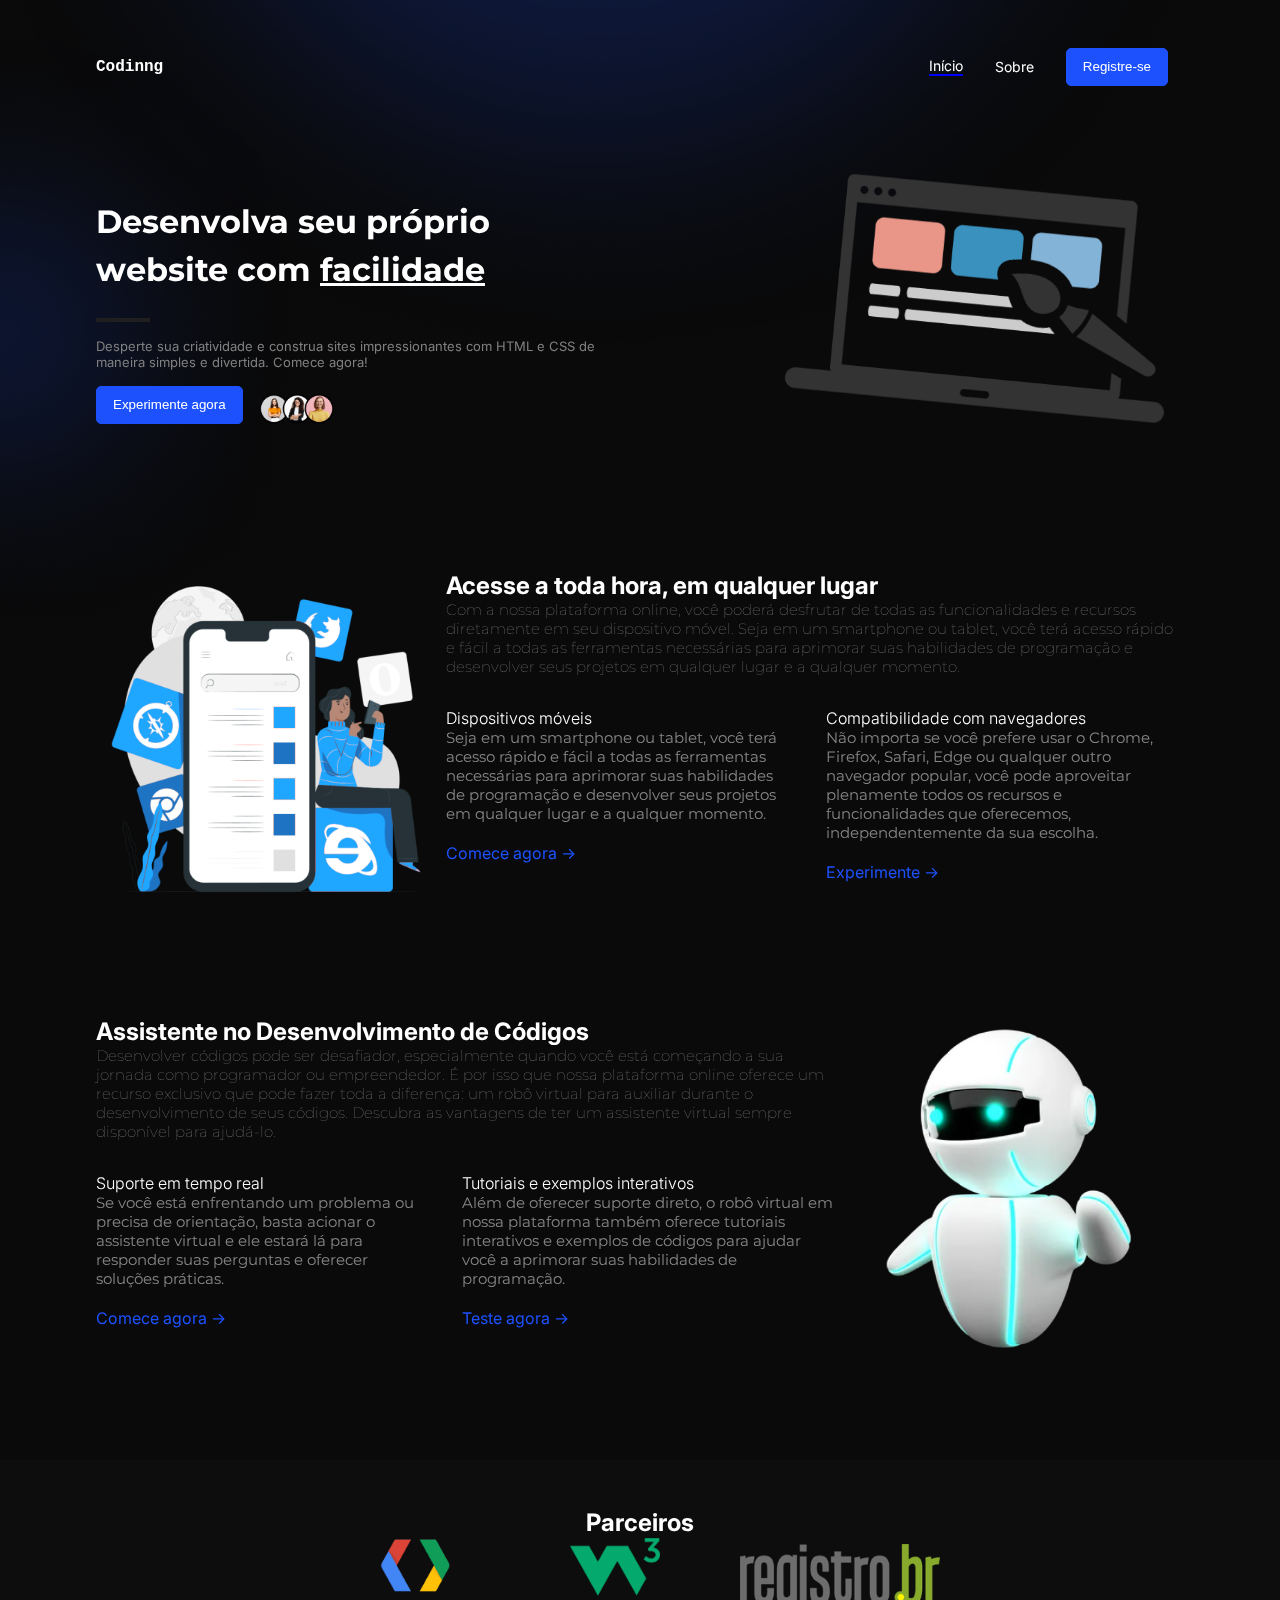
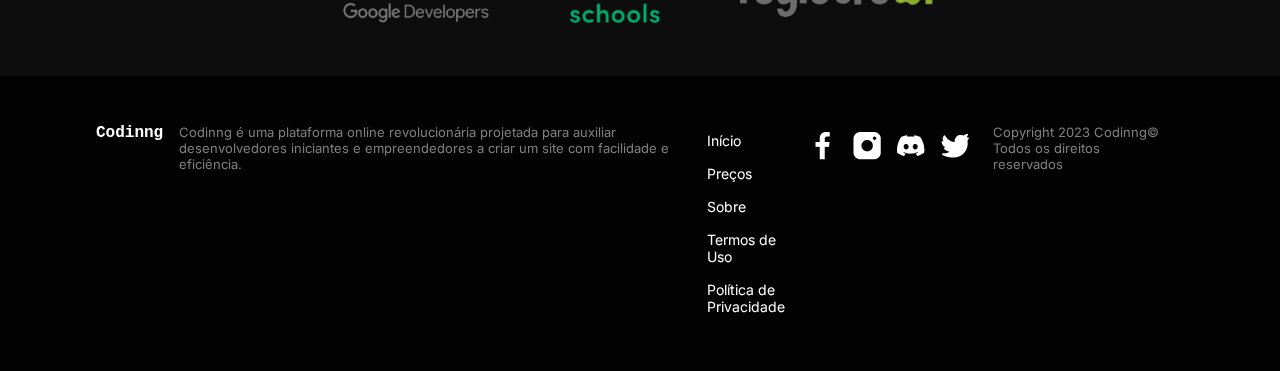
<file: index.html>
<!-- 

    FAETERJ-Rio
    2CAW - Construção de Aplicações Web - Projeto [AV2]
    Codinng - plataforma de auxílio para desenvolvedores iniciantes

    Aluno: Thiago Moreira
    Prof°: Maria Cláudia

    Página 1-3: Index (índice)
    Visualização recomendada: 1920x1080 | 1366x768

-->


<!DOCTYPE html>
<html lang="pt-BR">
<head>
    <meta charset="UTF-8">
    <meta http-equiv="X-UA-Compatible" content="IE=edge">
    <meta name="viewport" content="width=device-width, initial-scale=1.0">
    <link rel="shortcut icon" href="favicon.ico" type="image/x-icon"> <!-- Inserir o favicon -->
    <title>Codinng</title>

    <!-- Implementação de estilos -->
    <link rel="stylesheet" href="assets/css/index.css">

    <!-- Implementação de fontes (Google Fonts) -->
    <link rel="preconnect" href="https://fonts.googleapis.com">
    <link rel="preconnect" href="https://fonts.gstatic.com" crossorigin>
    <link href="https://fonts.googleapis.com/css2?family=Montserrat:wght@500;600;700&display=swap" rel="stylesheet">
    <link href="https://fonts.googleapis.com/css2?family=Inter:wght@400;500;600&display=swap" rel="stylesheet">

    <!-- Definição de estilos (CSS interno) -->
    <style>

        body > *:not(footer, main) {
            padding-inline: 6rem;
        }

        main > section:not(section#parceiros) {
            padding-inline: 6rem;
        }

        input:not(input[type="checkbox"]) {
            padding: 0.3rem 1rem 0.3rem 0.1rem;
            margin-bottom: 1rem;
        }

        span > label[for="termos"] {
            padding-left: 0.5rem;
        }

        span > br {
            margin: 0;
        }

        h3.title-section {
            color: white;
            font-size: 1.5rem;
        }

        p.description-section {
            color: #878787;
            font-weight: lighter;
            font-size: 15px;
        }

        h4 {
            font-size: 1rem;
            color: white;
            font-weight: 300;
        }

        p.description-section, section > section > ul > li > p {
            font-family: Montserrat, sans-serif;
        }

        section#mobilidade, section#assistente {
            margin-block: 6rem;
            display: flex;
            align-items: center;
        }

        li {
            list-style: none;
        }

        section > section > ul > li:nth-child(even) {
            margin-left: 1rem;
        }

        section > section > ul > li:nth-child(odd) {
            margin-right: 1rem;
        }

        section#mobilidade > section > ul, section#assistente > section > ul {
            margin-block: 2rem;
        }

        section#mobilidade > section > ul > li > p, section#assistente > section > ul > li > p {
            color: #878787;
            font-size: 15px;
        }

        section#mobilidade > section > ul > li > a, section#assistente > section > ul > li > a {
            color: #1D51FE;
            margin-block: 0.8rem;
        }

        section#parceiros {
            background-color: #0D0D0D;
            padding: 3rem;
        }

        section#parceiros > h3 {
            font-size: 1.5rem;
            text-align: center;
            margin-inline: 2rem;
            color: white;
        }

        section#parceiros > ul > li {
            margin-inline: 2.5rem;
            list-style: none;
        }

        footer li {
            list-style: none;
            margin-block: 0.5rem;
        }

        footer > ul > li {
            margin-inline: 0.5rem;
        }

        footer > p {
            margin-inline: 1rem;
        }
        
    </style>
</head>
<body>
    <!-- ALERTA: A tag <div> foi utilizada para inserir os elementos de fundo. Por motivos de não ter tag equivalente para a semântica do HTML5, esta tag foi chamada. -->
    <div class="background">
        <img src="assets/background/esfera1.png" alt="Esfera (Background)" class="backgroundSphere">
        <img src="assets/background/esfera2.png" alt="Esfera (Background)" class="backgroundSphere">
    </div>
    <header>
        <nav>
            <h1>Codinng</h1>
            <ul>
                <li><a href="index.html" class="active">Início</a></li>
                <li><a href="about.html">Sobre</a></li>
                <li><button class="buttonRegistrar" onclick="popupRegistrar();">Registre-se</button></li>
            </ul>
        </nav>

        <section style="display: flex;">
            <section id="areaCTA">
                <h2 id="titulo">Desenvolva seu próprio<br>website com <span class="underline">facilidade</span></h2>
                <hr>
                <p class="description">Desperte sua criatividade e construa sites impressionantes com HTML e CSS de maneira simples e divertida. Comece agora!</p>
                <article style="display: flex; flex-wrap: wrap; align-items: flex-end;">
                    <button class="buttonCTA"><a href="editor.html">Experimente agora</a></button>
                    <img src="assets/img/pessoas.png" alt="Usuários" height="30px" style="margin-left: 1rem;">
                </article>
            </section>
            <section id="areaCTA" style="display: flex; align-items: flex-end; justify-content: flex-end;">
                <img src="assets/img/notebook.png" alt="Notebook" width="400px">
            </section>
        </section>
    </header>
    <main>
        <section id="mobilidade" style="display: flex;">
            <img src="assets/img/portabilidade_navegador.png" alt="Portabilidade em navegadores" width="350px">
            <section class="display: flex; flex-direction: column;">
                <h3 class="title-section">Acesse a toda hora, em qualquer lugar</h3>
                <p class="description-section">Com a nossa plataforma online, você poderá desfrutar de todas as funcionalidades e recursos diretamente em seu dispositivo móvel. Seja em um smartphone ou tablet, você terá acesso rápido e fácil a todas as ferramentas necessárias para aprimorar suas habilidades de programação e desenvolver seus projetos em qualquer lugar e a qualquer momento.</p>
                <ul style="display: flex;">
                    <li>
                        <h4>Dispositivos móveis</h4>
                        <p>Seja em um smartphone ou tablet, você terá acesso rápido e fácil a todas as ferramentas necessárias para aprimorar suas habilidades de programação e desenvolver seus projetos em qualquer lugar e a qualquer momento.</p>
                        <br>
                        <a href="editor.html">Comece agora →</a>
                    </li>
                    <li>
                        <h4>Compatibilidade com navegadores</h4>
                        <p>Não importa se você prefere usar o Chrome, Firefox, Safari, Edge ou qualquer outro navegador popular, você pode aproveitar plenamente todos os recursos e funcionalidades que oferecemos, independentemente da sua escolha.</p>
                        <br>
                        <a href="editor.html">Experimente →</a>
                    </li>
                </ul>
            </section>
        </section>
        <section id="assistente" style="display: flex; flex-direction: row-reverse;">
            <img src="assets/img/robo.png" alt="Robô" width="350px">
            <section>
                <h3 class="title-section">Assistente no Desenvolvimento de Códigos</h3>
                <p class="description-section">Desenvolver códigos pode ser desafiador, especialmente quando você está começando a sua jornada como programador ou empreendedor. É por isso que nossa plataforma online oferece um recurso exclusivo que pode fazer toda a diferença: um robô virtual para auxiliar durante o desenvolvimento de seus códigos. Descubra as vantagens de ter um assistente virtual sempre disponível para ajudá-lo.</p>
                <ul style="display: flex;">
                    <li>
                        <h4>Suporte em tempo real</h4>
                        <p>Se você está enfrentando um problema ou precisa de orientação, basta acionar o assistente virtual e ele estará lá para responder suas perguntas e oferecer soluções práticas.</p>
                        <br>
                        <a href="editor.html">Comece agora →</a>
                    </li>
                    <li>
                        <h4>Tutoriais e exemplos interativos</h4>
                        <p>Além de oferecer suporte direto, o robô virtual em nossa plataforma também oferece tutoriais interativos e exemplos de códigos para ajudar você a aprimorar suas habilidades de programação.</p>
                        <br>
                        <a href="editor.html">Teste agora →</a>
                    </li>
                </ul>
            </section>
        </section>
        <section id="parceiros">
            <h3>Parceiros</h3>
            <ul style="display: flex; justify-content: center; align-items: center;">
                <li><img src="assets/img/partners/google_developers.png" alt="Google Developers" width="150px"></li> <!-- Google Developers -->
                <li><img src="assets/img/partners/w3schools.png" alt="W3Schools" width="90px"></li> <!-- W3Schools -->
                <li><img src="assets/img/partners/registro.br.png" alt="Registro.br" width="200px"></li> <!-- Registro.br -->
            </ul>
        </section>
    </main>
    <footer style="display: flex; padding-inline: 6rem; padding-block: 3rem;">
        <h1 id="logo">Codinng</h1>
        <p class="description" style="color: gray; ">Codinng é uma plataforma online revolucionária projetada para auxiliar desenvolvedores iniciantes e empreendedores a criar um site com facilidade e eficiência.</p>

        <nav>
            <ul style="display: flex; flex-direction: column; align-items: flex-start;">
                <li><a href="index.html">Início</a></li>
                <li><a href="#">Preços</a></li>
                <li><a href="#">Sobre</a></li>
                <li><a href="#">Termos de Uso</a></li>
                <li><a href="#">Política de Privacidade</a></li>
            </ul>
        </nav>

        <ul style="display: flex; flex-direction: row;">
            <li><a href="https://www.facebook.com/codinng"><img src="assets/img/icons/facebook.png" alt="Facebook"></a></li>
            <li><a href="https://instagram.com/codinng"><img src="assets/img/icons/instagram.png" alt="Instagram"></a></li>
            <li><a href="https://discord.gg/codinng"><img src="assets/img/icons/discord.png" alt="Discord"></a></li>
            <li><a href="https://twitter.com/codinng"><img src="assets/img/icons/twitter.png" alt="Twitter"></a></li>
        </ul>
        <p style="color: gray; font-size: 13px;">Copyright 2023 Codinng&copy; Todos os direitos reservados</p>
    </footer>
    <script src="assets/js/scripts.js"></script>
</body>
</html>
</file>
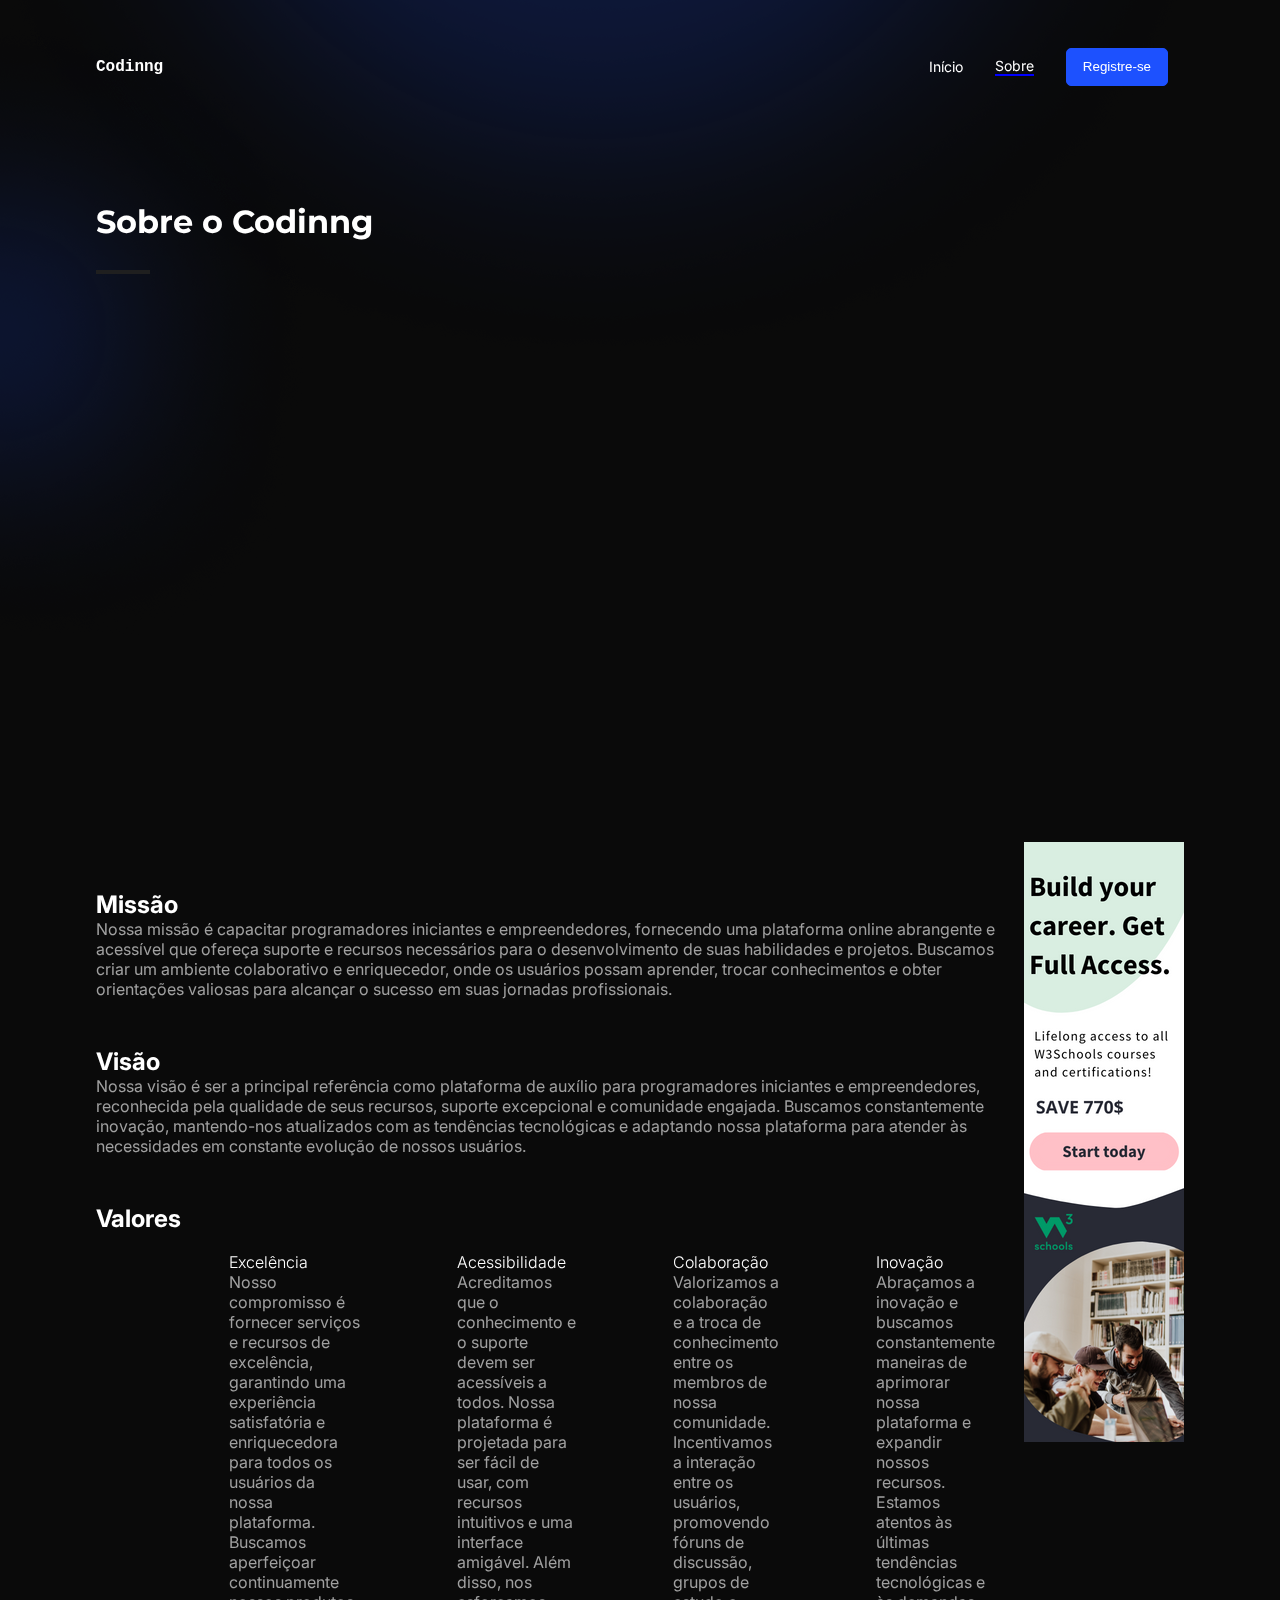
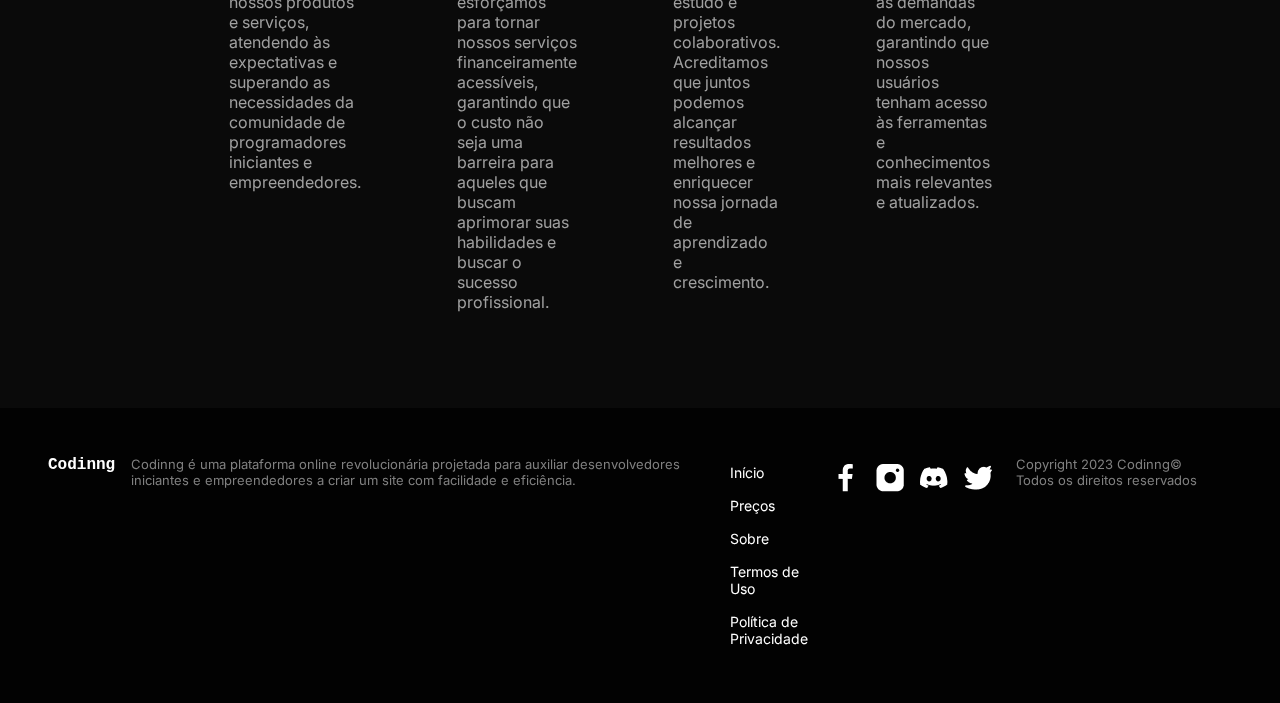
<file: about.html>
<!-- 

    FAETERJ-Rio
    2CAW - Construção de Aplicações Web - Projeto [AV2]
    Codinng - plataforma de auxílio para desenvolvedores iniciantes

    Aluno: Thiago Moreira
    Prof°: Maria Cláudia

    Página 3-3: Sobre
    Visualização recomendada: 1920x1080

-->

<!DOCTYPE html>
<html lang="pt-BR">
<head>
    <meta charset="UTF-8">
    <meta http-equiv="X-UA-Compatible" content="IE=edge">
    <meta name="viewport" content="width=device-width, initial-scale=1.0">
    <title>Codinng</title>

    <!-- Importação de estilos -->
    <link rel="stylesheet" href="assets/css/index.css">

    <!-- Implementação de fontes (Google Fonts) -->
    <link rel="preconnect" href="https://fonts.googleapis.com">
    <link rel="preconnect" href="https://fonts.gstatic.com" crossorigin>
    <link href="https://fonts.googleapis.com/css2?family=Montserrat:wght@500;600;700&display=swap" rel="stylesheet">
    <link href="https://fonts.googleapis.com/css2?family=Inter:wght@400;500;600&display=swap" rel="stylesheet">

    <!-- Definição de estilos (CSS interno) -->
    <style>

        body > *:not(footer, main) {
            padding-inline: 6rem;
        }

        main > section:not(section#parceiros) {
            padding-inline: 6rem;
        }

        input:not(input[type="checkbox"]) {
            padding: 0.3rem 1rem 0.3rem 0.1rem;
            margin-bottom: 1rem;
        }

        span > label[for="termos"] {
            padding-left: 0.5rem;
        }

        span > br {
            margin: 0;
        }

        h3.title-section {
            color: white;
            font-size: 1.5rem;
        }

        p.description-section {
            color: #878787;
            font-weight: lighter;
        }

        h4 {
            font-size: 1rem;
            color: white;
            font-weight: 300;
        }

        footer li {
            list-style: none;
            margin-block: 0.5rem;
        }

        footer > ul > li {
            margin-inline: 0.5rem;
        }

        footer > p {
            margin-inline: 1rem;
        }

        section:not(section#areaCTA) {
            margin-block: 3rem;
        }

        section > h3 {
            color: white;
            font-size: 1.5rem;
        }

        section > p, section ul li {
            color: #a0a0a0;
            list-style: none;
        }
        
        section#valores {
            display: flex;
        }

        section#valores > ul > li {
            width: 50%;
            margin: 3rem;
        }
    </style>
</head>
<body>
    
    <div class="background">
        <img src="assets/background/esfera1.png" alt="" class="backgroundSphere">
        <img src="assets/background/esfera2.png" alt="" class="backgroundSphere">
    </div>
    <header>
        <nav>
            <h1>Codinng</h1>
            <ul>
                <li><a href="index.html">Início</a></li>
                <li><a href="about.html" class="active">Sobre</a></li>
                <li><button class="buttonRegistrar" onclick="popupRegistrar();">Registre-se</button></li>
            </ul>
        </nav>

        <section id="areaCTA">
            <h2 id="titulo">Sobre o Codinng</h2>
            <hr>
        </section>
        <iframe width="100%" height="500" src="https://www.youtube.com/embed/XbUwmhL9nT8" title="YouTube video player" frameborder="0" allow="accelerometer; autoplay; clipboard-write; encrypted-media; gyroscope; picture-in-picture; web-share" allowfullscreen></iframe>
    </header>
    <aside>
        <a href="https://campus.w3schools.com/collections/course-catalog/products/w3schools-full-access-course" target="_blank"><img src="assets/img/propaganda_w3schools.png"  style="float: right;" alt="Propaganda W3Schools"></a>
    </aside>
    <main>
        
        <section id="missao">
            <h3>Missão</h3>
            <p>Nossa missão é capacitar programadores iniciantes e empreendedores, fornecendo uma plataforma online abrangente e acessível que ofereça suporte e recursos necessários para o desenvolvimento de suas habilidades e projetos. Buscamos criar um ambiente colaborativo e enriquecedor, onde os usuários possam aprender, trocar conhecimentos e obter orientações valiosas para alcançar o sucesso em suas jornadas profissionais.</p>
        </section>
        <section id="visao">
            <h3>Visão</h3>
            <p>Nossa visão é ser a principal referência como plataforma de auxílio para programadores iniciantes e empreendedores, reconhecida pela qualidade de seus recursos, suporte excepcional e comunidade engajada. Buscamos constantemente inovação, mantendo-nos atualizados com as tendências tecnológicas e adaptando nossa plataforma para atender às necessidades em constante evolução de nossos usuários.</p>
        </section>
        <section id="valores" style="display: flex;">
            <h3>Valores</h3>
            <ul style="display: flex;">
                <li>
                    <h4>Excelência</h4>
                    <p>Nosso compromisso é fornecer serviços e recursos de excelência, garantindo uma experiência satisfatória e enriquecedora para todos os usuários da nossa plataforma. Buscamos aperfeiçoar continuamente nossos produtos e serviços, atendendo às expectativas e superando as necessidades da comunidade de programadores iniciantes e empreendedores.</p>
                </li>
                <li>
                    <h4>Acessibilidade</h4>
                    <p>Acreditamos que o conhecimento e o suporte devem ser acessíveis a todos. Nossa plataforma é projetada para ser fácil de usar, com recursos intuitivos e uma interface amigável. Além disso, nos esforçamos para tornar nossos serviços financeiramente acessíveis, garantindo que o custo não seja uma barreira para aqueles que buscam aprimorar suas habilidades e buscar o sucesso profissional.</p>
                </li>
                <li>
                    <h4>Colaboração</h4>
                    <p>Valorizamos a colaboração e a troca de conhecimento entre os membros de nossa comunidade. Incentivamos a interação entre os usuários, promovendo fóruns de discussão, grupos de estudo e projetos colaborativos. Acreditamos que juntos podemos alcançar resultados melhores e enriquecer nossa jornada de aprendizado e crescimento.</p>
                </li>
                <li>
                    <h4>Inovação</h4>
                    <p>Abraçamos a inovação e buscamos constantemente maneiras de aprimorar nossa plataforma e expandir nossos recursos. Estamos atentos às últimas tendências tecnológicas e às demandas do mercado, garantindo que nossos usuários tenham acesso às ferramentas e conhecimentos mais relevantes e atualizados.</p>
                </li>
            </ul>
        </section>
    </main>
    <footer style="display: flex; padding: 3rem;">
        <h1 id="logo">Codinng</h1>
        <p class="description" style="color: gray; ">Codinng é uma plataforma online revolucionária projetada para auxiliar desenvolvedores iniciantes e empreendedores a criar um site com facilidade e eficiência.</p>

        <nav>
            <ul style="display: flex; flex-direction: column; align-items: flex-start;">
                <li><a href="#">Início</a></li>
                <li><a href="#">Preços</a></li>
                <li><a href="#">Sobre</a></li>
                <li><a href="#">Termos de Uso</a></li>
                <li><a href="#">Política de Privacidade</a></li>
            </ul>
        </nav>

        <ul style="display: flex; flex-direction: row;">
            <li><a href="https://www.facebook.com/codinng"><img src="assets/img/icons/facebook.png" alt="Facebook"></a></li>
            <li><a href="https://instagram.com/codinng"><img src="assets/img/icons/instagram.png" alt="Instagram"></a></li>
            <li><a href="https://discord.gg/codinng"><img src="assets/img/icons/discord.png" alt="Discord"></a></li>
            <li><a href="https://twitter.com/codinng"><img src="assets/img/icons/twitter.png" alt="Twitter"></a></li>
        </ul>
        <p style="color: gray; font-size: 13px;">Copyright 2023 Codinng&copy; Todos os direitos reservados </p>
    </footer>
    <script src="assets/js/scripts.js"></script>
</body>
</html>
</file>
<file: assets/css/index.css>
* {
    padding: 0;
    margin: 0;
    /* border: 2px solid red; */
}

/* ESTRUTURA */
body {
    background-color: #0A0A0A;
    font-family: 'Inter', sans-serif;
}

header {
    padding: 3rem;
    /* height: 500px; */
}

a {
    text-decoration: none;
    color: white;

}

a:not(ul > li > a) {
    color: black;
    text-decoration: underline;
}

nav, nav > ul {
    display: flex;
    align-items: center;
    justify-content: space-between;
}

nav > ul > li {
    display: flex;
    margin-inline: 1rem;
    color: #FFFFFF;
    text-decoration: none;
    font-family: 'Inter', sans-serif;
    font-size: 14px;
}

nav ul li a:hover {
    opacity: 0.8;
    cursor: pointer;
}

/* TÍTULOS/CABEÇALHOS */
h1, h2 {
    color: #FFFFFF;
}

h2 {
    font-family: 'Montserrat', sans-serif;
}

h1 {
    font-size: 16px;
    font-family: 'Consolas', monospace;
}

h2#titulo {
    margin-top: 7rem;
    font-size: 2rem;
    line-height: 3rem;
    padding-bottom: 1rem;
}

hr {
    border: 2px solid rgb(31, 31, 31);
    width: 50px;
    margin: 0.5rem 0 1rem;
}

/* MARCAÇÕES */

.active {
    border-bottom: 2px solid blue;
}

.underline {
    text-decoration: underline;  
}

button.buttonCTA, button.buttonRegistrar {
    background-color: #1D51FE;
    padding: 0.65rem 1rem;
    color: white;
    border-radius: 5px;
    font-weight: 500;
    border: 1px solid #1D51FE;
}

button.buttonCTA {
    margin-top: 1rem;
}

button.buttonCTA > a {
    color: white;
    text-decoration: none;
}

button:hover {
    cursor: pointer;
    background-color: #204cdd;
    border-color: #204cdd;
}

.description {
    color: gray;
    font-size: 13px;
}

section#areaCTA {
    width: 50%;
}

img.backgroundSphere {
    position: fixed;
    left: 0px;
    z-index: -1;
}

footer {
    background-color: #020202;
}
</file>
